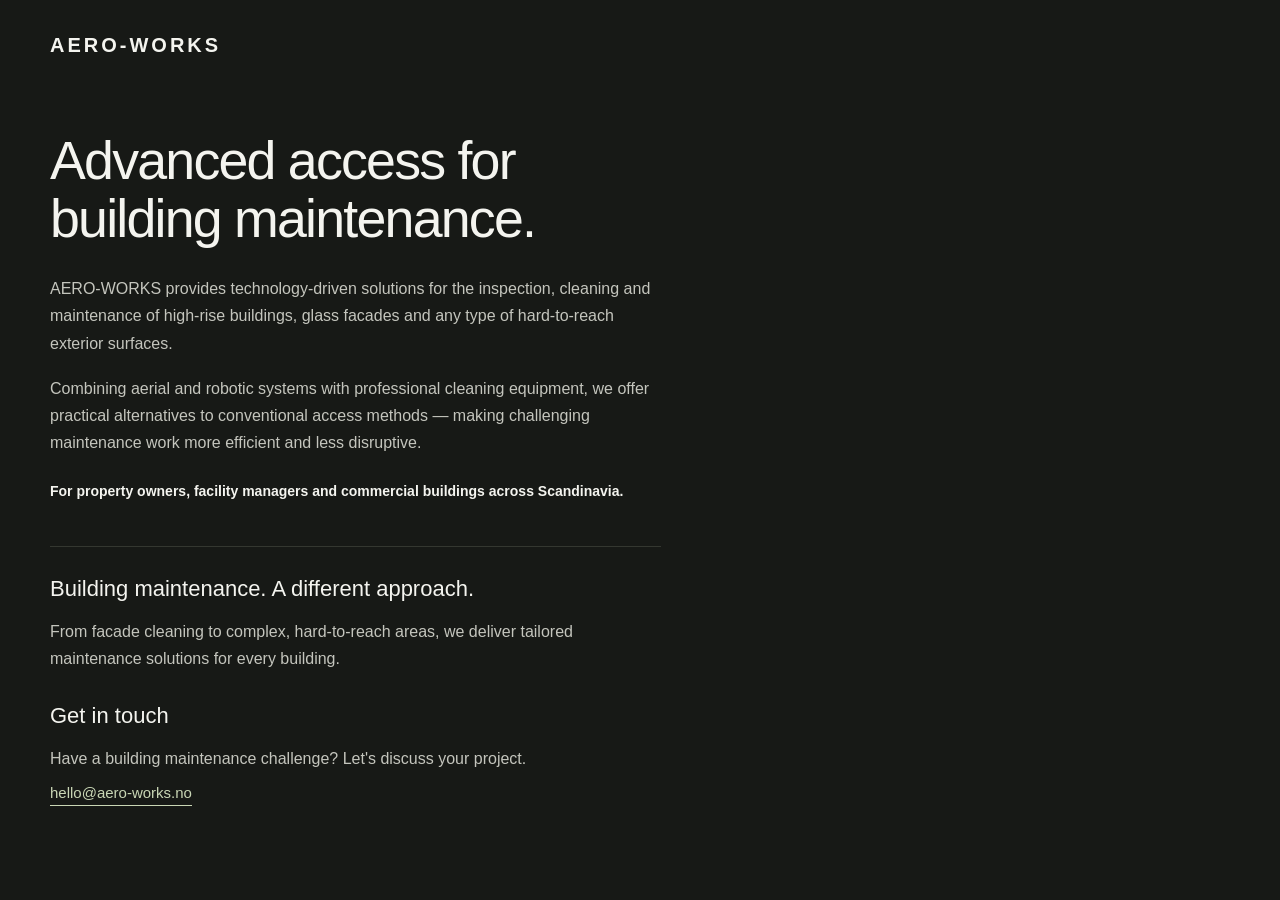
<file: index.html>
<!DOCTYPE html>
<html lang="en">
<head>
  <meta charset="UTF-8">
  <meta name="viewport" content="width=device-width, initial-scale=1.0">
  <meta name="description" content="Technology-driven building inspection, cleaning and maintenance across Scandinavia.">

  <title>AERO-WORKS | Advanced Access for Building Maintenance</title>

  <link rel="stylesheet" href="style.css">
</head>

<body>
  <header class="site-header">
    <a class="logo" href="/">AERO-WORKS</a>
  </header>

  <main>
    <section class="hero">
      <div class="hero-content">
        <h1>Advanced access for building maintenance.</h1>

        <p>
          AERO-WORKS provides technology-driven solutions for the inspection,
          cleaning and maintenance of high-rise buildings, glass facades and
          any type of hard-to-reach exterior surfaces.
        </p>

        <p>
          Combining aerial and robotic systems with professional cleaning
          equipment, we offer practical alternatives to conventional access
          methods — making challenging maintenance work more efficient and
          less disruptive.
        </p>

        <p class="region">
          For property owners, facility managers and commercial buildings
          across Scandinavia.
        </p>

        <div class="approach">
          <h2>Building maintenance. A different approach.</h2>

          <p>
            From facade cleaning to complex, hard-to-reach areas, we deliver
            tailored maintenance solutions for every building.
          </p>
        </div>

        <div class="contact">
          <h2>Get in touch</h2>

          <p>
            Have a building maintenance challenge? Let's discuss your project.
          </p>

          <a href="mailto:hello@aero-works.no">
            hello@aero-works.no
          </a>
        </div>
      </div>

      <div class="hero-visual" aria-hidden="true">
        <!-- Image will be added here later -->
      </div>
    </section>
  </main>
</body>
</html>
</file>
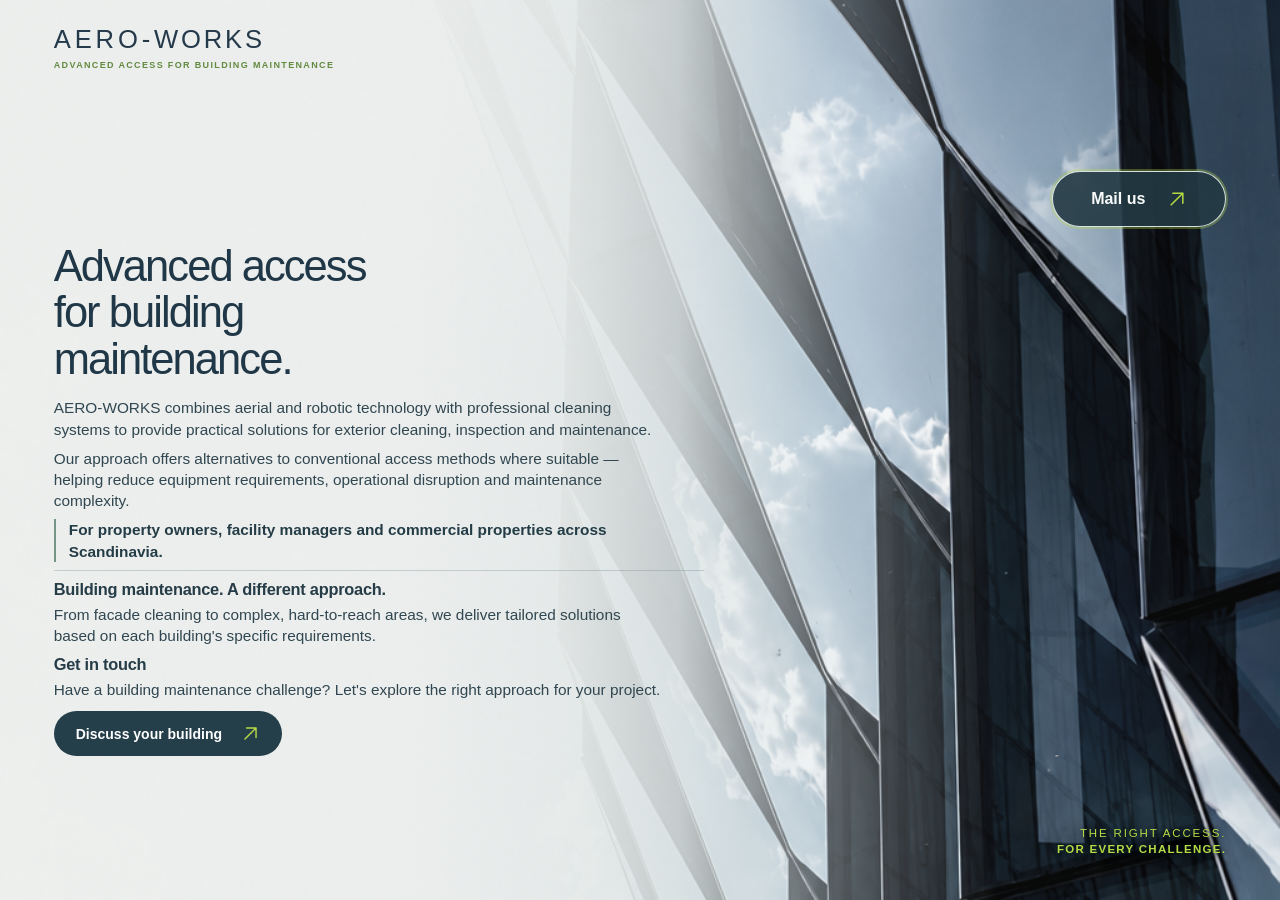
<file: public/index.html>
<!doctype html>
<html lang="en">
<head>
  <meta charset="utf-8">
  <meta name="viewport" content="width=device-width, initial-scale=1">
  <meta name="theme-color" content="#e7e9e7">
  <meta name="description" content="AERO-WORKS combines aerial and robotic technology with professional cleaning systems for building exterior maintenance across Scandinavia.">
  <title>AERO-WORKS | Advanced Access for Building Maintenance</title>
  <link rel="stylesheet" href="style.css">
</head>
<body>
  <main class="landing" id="top">
    <div class="hero-photo" aria-hidden="true"></div>
    <div class="hero-wash" aria-hidden="true"></div>
    <div class="grain" aria-hidden="true"></div>

    <header class="site-header">
      <a class="brand" href="#top" aria-label="AERO-WORKS home">
        <span class="brand-name"><span class="brand-light">AERO-</span><span class="brand-work">WORKS</span></span>
        <span class="brand-tagline">ADVANCED ACCESS FOR BUILDING MAINTENANCE</span>
      </a>
    </header>

    <section class="hero-content" aria-labelledby="hero-title">
      <div class="eyebrow-line" aria-hidden="true"></div>
      <h1 id="hero-title">Advanced access<br>for building<br>maintenance.</h1>
      <p>AERO-WORKS combines aerial and robotic technology with professional cleaning systems to provide practical solutions for exterior cleaning, inspection and maintenance.</p>
      <p>Our approach offers alternatives to conventional access methods where suitable — helping reduce equipment requirements, operational disruption and maintenance complexity.</p>
      <p class="audience">For property owners, facility managers and commercial properties across Scandinavia.</p>
      <div class="approach">
        <h2>Building maintenance. A different approach.</h2>
        <p>From facade cleaning to complex, hard-to-reach areas, we deliver tailored solutions based on each building's specific requirements.</p>
      </div>
      <div class="contact-copy">
        <h2>Get in touch</h2>
        <p>Have a building maintenance challenge? Let's explore the right approach for your project.</p>
        <button class="discuss-button" type="button" id="open-discuss">
          <span>Discuss your building</span>
          <svg viewBox="0 0 24 24" fill="none" stroke="currentColor" stroke-width="1.8" stroke-linecap="round" stroke-linejoin="round" aria-hidden="true"><path d="M5 19 19 5M7 5h12v12"/></svg>
        </button>
      </div>
    </section>

    <button class="mail-button" type="button" id="open-contact">
      <span>Mail us</span>
      <svg viewBox="0 0 24 24" fill="none" stroke="currentColor" stroke-width="1.8" stroke-linecap="round" stroke-linejoin="round" aria-hidden="true"><path d="M5 19 19 5M7 5h12v12"/></svg>
    </button>

    <div class="hero-signature" aria-label="The right access. For every challenge.">
      <span>THE RIGHT ACCESS.</span>
      <strong>FOR EVERY CHALLENGE.</strong>
    </div>
  </main>

  <dialog id="contact-dialog" class="contact-dialog" aria-labelledby="contact-title">
    <div class="contact-dialog-header">
      <div><span class="modal-kicker">AERO-WORKS / CONTACT</span><h2 id="contact-title">Let's discuss your project.</h2></div>
      <button type="button" class="contact-close" id="close-contact" aria-label="Close contact form">×</button>
    </div>
    <p>Have a building maintenance challenge? Let's explore the right approach for your project.</p>
    <form id="contact-form">
      <label for="contact-name">Name *</label><input id="contact-name" name="name" type="text" autocomplete="name" required>
      <label for="contact-company">Company</label><input id="contact-company" name="company" type="text" autocomplete="organization">
      <label for="contact-email">Email *</label><input id="contact-email" name="email" type="email" autocomplete="email" required>
      <label for="contact-phone">Phone number *</label><input id="contact-phone" name="phone" type="tel" autocomplete="tel" inputmode="tel" required>
      <label for="contact-subject">Subject</label><input id="contact-subject" name="subject" type="text">
      <label for="contact-message">Message *</label><textarea id="contact-message" name="message" rows="4" required></textarea>
      <button type="submit" class="contact-submit">Send message <span aria-hidden="true">↗</span></button>
      <p id="contact-status" role="status" aria-live="polite"></p>
    </form>
    <p class="email-fallback">Or email <a href="mailto:hello@aero-works.no">hello@aero-works.no</a></p>
  </dialog>
  <script>
    const contactDialog = document.getElementById('contact-dialog');
    const openContact = document.getElementById('open-contact');
    const closeContact = document.getElementById('close-contact');
    const openDiscuss = document.getElementById('open-discuss');
    const contactForm = document.getElementById('contact-form');
    openContact.addEventListener('click', () => contactDialog.showModal());
    openDiscuss.addEventListener('click', () => contactDialog.showModal());
    closeContact.addEventListener('click', () => contactDialog.close());
    contactDialog.addEventListener('click', event => { if (event.target === contactDialog) contactDialog.close(); });
    
contactForm.addEventListener('submit', async event => {
  event.preventDefault();

  const status = document.getElementById('contact-status');
  const submitButton = contactForm.querySelector('[type="submit"]');

  status.textContent = 'Sending your message...';
  if (submitButton) submitButton.disabled = true;

  try {
    const formData = new FormData(contactForm);
    const data = Object.fromEntries(formData.entries());

    const response = await fetch('/api/contact', {
      method: 'POST',
      headers: { 'Content-Type': 'application/json' },
      body: JSON.stringify(data)
    });

    if (!response.ok) {
      throw new Error('Sending failed');
    }

    status.textContent = 'Thank you! Your message has been sent successfully.';
    contactForm.reset();

  } catch (error) {
    status.textContent = 'Message could not be sent. Please email hello@aero-works.no directly.';
  } finally {
    if (submitButton) submitButton.disabled = false;
  }
});

  </script>
</body>
</html>
</file>
<file: style.css>
* {
  box-sizing: border-box;
}

:root {
  --background: #171916;
  --text: #f4f4ef;
  --muted: #c4c5bd;
  --accent: #c9d6b5;
  --line: #343730;
}

html {
  scroll-behavior: smooth;
}

body {
  margin: 0;
  background: var(--background);
  color: var(--text);
  font-family: Arial, Helvetica, sans-serif;
  -webkit-font-smoothing: antialiased;
}

.site-header {
  width: min(100% - 100px, 1400px);
  margin: 0 auto;
  padding: 34px 0;
}

.logo {
  color: var(--text);
  font-size: 20px;
  font-weight: 700;
  letter-spacing: 3px;
  text-decoration: none;
}

main {
  width: min(100% - 100px, 1400px);
  margin: 0 auto;
}

.hero {
  display: grid;
  grid-template-columns: 56% 44%;
  align-items: center;
  min-height: calc(100vh - 100px);
  padding: 20px 0 70px;
}

.hero-content {
  max-width: 690px;
  padding: 20px 50px 20px 0;
}

h1 {
  max-width: 650px;
  margin: 0 0 28px;
  font-size: clamp(40px, 4.2vw, 62px);
  font-weight: 500;
  line-height: 1.08;
  letter-spacing: -1.8px;
}

p {
  margin: 0 0 18px;
  color: var(--muted);
  font-size: 16px;
  line-height: 1.7;
}

.region {
  margin-top: 24px;
  color: var(--text);
  font-size: 14px;
  font-weight: 600;
}

.approach {
  margin-top: 42px;
  padding-top: 28px;
  border-top: 1px solid var(--line);
}

h2 {
  margin: 0 0 14px;
  font-size: 22px;
  font-weight: 500;
  line-height: 1.3;
}

.contact {
  margin-top: 30px;
}

.contact p {
  margin-bottom: 12px;
}

.contact a {
  display: inline-block;
  color: var(--accent);
  font-size: 15px;
  text-decoration: none;
  border-bottom: 1px solid var(--accent);
  padding-bottom: 4px;
}

.contact a:hover {
  opacity: 0.75;
}

.hero-visual {
  width: 100%;
  min-height: 520px;
}

/* Tablet and mobile */

@media (max-width: 900px) {
  .site-header,
  main {
    width: calc(100% - 64px);
  }

  .hero {
    grid-template-columns: 1fr 0.65fr;
  }

  .hero-content {
    padding-right: 28px;
  }

  h1 {
    font-size: clamp(38px, 5vw, 50px);
  }

  .hero-visual {
    min-height: 400px;
  }
}

@media (max-width: 600px) {
  .site-header,
  main {
    width: calc(100% - 40px);
  }

  .site-header {
    padding: 26px 0;
  }

  .hero {
    display: block;
    min-height: auto;
    padding: 38px 0 50px;
  }

  .hero-content {
    max-width: none;
    padding: 0;
  }

  h1 {
    margin-bottom: 24px;
    font-size: 42px;
    letter-spacing: -1.2px;
  }

  p {
    font-size: 15px;
    line-height: 1.65;
  }

  .region {
    margin-top: 22px;
  }

  .approach {
    margin-top: 34px;
    padding-top: 24px;
  }

  h2 {
    font-size: 21px;
  }

  .contact {
    margin-top: 28px;
  }

  .hero-visual {
    display: none;
  }
}
</file>
<file: public/style.css>
:root{--navy:#24394a;--ink:#263944;--muted:#45565e;--grey:#e7e9e7;--lime:#b7db45;--line:#b9c5c3}
*{box-sizing:border-box}
html,body{margin:0;min-height:100%;font-family:"Avenir Next",Avenir,"Segoe UI",Helvetica,Arial,sans-serif;-webkit-font-smoothing:antialiased}
body{background:var(--grey);color:var(--ink)}
button,input,textarea{font:inherit}button{cursor:pointer}
.landing{position:relative;isolation:isolate;height:100svh;min-height:540px;overflow:hidden;background:#d9deda}
.hero-photo,.hero-wash,.grain{position:absolute;inset:0;pointer-events:none}
.hero-photo{z-index:-3;background:url('hero-building.png') 70% center/cover no-repeat;filter:saturate(.40) contrast(.94) brightness(1.04)}
.hero-wash{z-index:-2;background:linear-gradient(90deg,rgba(238,240,238,.99) 0%,rgba(237,239,238,.99) 31%,rgba(231,235,234,.97) 44%,rgba(222,229,229,.88) 53%,rgba(214,225,229,.35) 65%,rgba(31,50,62,.02) 78%)}
.grain{z-index:5;opacity:.09;mix-blend-mode:multiply;background-image:url("data:image/svg+xml,%3Csvg viewBox='0 0 180 180' xmlns='http://www.w3.org/2000/svg'%3E%3Cfilter id='n'%3E%3CfeTurbulence type='fractalNoise' baseFrequency='.85' numOctaves='3' stitchTiles='stitch'/%3E%3C/filter%3E%3Crect width='100%25' height='100%25' filter='url(%23n)' opacity='.24'/%3E%3C/svg%3E")}
.site-header{position:absolute;z-index:7;top:0;left:0;padding:clamp(18px,3vh,32px) clamp(26px,4.2vw,74px)}
.brand{display:flex;flex-direction:column;gap:7px;color:var(--navy);text-decoration:none;white-space:nowrap}
.brand-name{font-size:clamp(22px,2vw,29px);line-height:1;letter-spacing:.15em}.brand-light{font-weight:300}.brand-work{font-weight:500;letter-spacing:.11em}
.brand-tagline{font-size:clamp(9px,.7vw,11px);letter-spacing:.15em;color:#638a40;font-weight:700}
.hero-content{position:absolute;z-index:2;left:clamp(26px,4.2vw,74px);top:clamp(105px,15vh,155px);bottom:clamp(24px,4vh,48px);width:min(650px,calc(58vw - 4.2vw - 14px));display:flex;flex-direction:column;justify-content:center;gap:clamp(8px,1.25vh,14px)}
.eyebrow-line{display:none}
h1{margin:0 0 clamp(2px,.8vh,9px);color:#203747;font-size:clamp(32px,min(3.4vw,5.4vh),56px);font-weight:500;letter-spacing:-.045em;line-height:1.07}
.hero-content p{margin:0;color:#304650;font-size:clamp(14px,min(1.14vw,2vh),17px);line-height:1.43;max-width:610px}
.hero-content .audience{border-left:2px solid #749687;padding-left:13px;font-weight:650;color:#233c46}
.approach{padding-top:clamp(5px,.9vh,11px);border-top:1px solid rgba(116,141,144,.34)}
.hero-content h2{margin:0 0 clamp(3px,.5vh,7px);font-size:clamp(15px,min(1.28vw,2.25vh),20px);font-weight:650;line-height:1.25;letter-spacing:-.015em;color:#263d48}
.contact-copy h2{margin-bottom:clamp(3px,.5vh,7px)}
.mail-button{position:absolute;z-index:8;top:auto;bottom:clamp(120px,17vh,180px);right:clamp(26px,4.2vw,74px);display:inline-flex;align-items:center;justify-content:center;gap:22px;min-width:172px;padding:18px 27px;border:1px solid rgba(234,243,239,.9);border-radius:999px;background:rgba(35,57,67,.9);color:#f8fbfa;font-size:16px;font-weight:700;box-shadow:0 0 0 2px rgba(183,219,69,.32);transition:background .2s,transform .2s}
.mail-button svg{width:20px;height:20px;stroke:var(--lime)}.mail-button:hover{background:#172e3b;border-color:var(--lime);box-shadow:0 0 0 3px rgba(183,219,69,.32);transform:translateY(-2px)}
button:focus-visible,a:focus-visible{outline:3px solid var(--lime);outline-offset:4px}
.hero-signature{position:absolute;z-index:2;right:clamp(26px,4.2vw,74px);bottom:clamp(23px,5vh,54px);display:flex;flex-direction:column;gap:6px;text-align:right;white-space:nowrap;letter-spacing:.14em;font-size:clamp(10px,.9vw,13px);padding:11px 14px;border-radius:3px;background:rgba(19,39,47,.52);backdrop-filter:blur(3px)}
.hero-signature span,.hero-signature strong{color:var(--lime);text-shadow:0 1px 5px rgba(8,25,32,.5)}.hero-signature strong{font-weight:800;letter-spacing:.1em}
.contact-dialog{width:min(92vw,520px);max-height:90vh;overflow:auto;margin:auto;padding:32px;border:1px solid #d5dfe0;border-radius:9px;background:#eef1ef;color:var(--navy);box-shadow:0 25px 90px #071b3060}
.contact-dialog::backdrop{background:rgba(8,26,35,.66);backdrop-filter:blur(4px)}
.contact-dialog-header{display:flex;align-items:flex-start;justify-content:space-between;gap:15px}.modal-kicker{font-size:11px;font-weight:700;letter-spacing:.2em;color:#638575}.contact-dialog h2{font-size:29px;letter-spacing:-.03em;line-height:1.15;margin:12px 0 0}.contact-close{border:0;background:transparent;color:var(--navy);font-size:31px;line-height:1}.contact-dialog>p{font-size:14px;line-height:1.6;color:var(--muted);margin:15px 0 24px}
#contact-form{display:flex;flex-direction:column;gap:9px}#contact-form label{font-size:12px;font-weight:700;color:var(--navy)}#contact-form input,#contact-form textarea{width:100%;padding:12px;border:1px solid #bdc9c8;border-radius:3px;background:white;color:var(--navy);margin-bottom:7px}#contact-form input:focus,#contact-form textarea:focus{outline:2px solid #79a48c;outline-offset:1px}.contact-submit{margin-top:9px;border:0;border-radius:999px;padding:15px 24px;background:var(--navy);color:white;font-weight:700}.contact-submit span{margin-left:15px;color:var(--lime)}#contact-status{font-size:13px;line-height:1.5;color:var(--navy)}.contact-dialog .email-fallback{margin:12px 0 0;font-size:13px}.email-fallback a{color:#28566a}
@media(max-height:800px) and (min-width:801px){.hero-content{top:95px;bottom:18px;gap:clamp(5px,.85vh,9px)}h1{font-size:clamp(30px,min(3vw,5.3vh),47px);margin-bottom:2px}.hero-content p{font-size:clamp(13px,min(1.05vw,1.9vh),15px);line-height:1.34}.hero-content h2{font-size:clamp(14px,min(1.2vw,2.2vh),18px)}.approach{padding-top:5px}}
@media(max-height:650px) and (min-width:801px){.hero-content{top:76px;bottom:12px;gap:4px}.site-header{padding-top:12px}.brand-name{font-size:21px}.brand-tagline{font-size:8px}h1{font-size:clamp(27px,5vh,35px)}.hero-content p{font-size:12px;line-height:1.25}.hero-content h2{font-size:13px}.eyebrow-line{display:none}.mail-button{top:auto;bottom:clamp(110px,18vh,160px)}}
@media(max-width:1000px) and (min-width:801px){.hero-content{width:54vw}.hero-content p{font-size:13.5px}.hero-content h2{font-size:15px}.hero-wash{background:linear-gradient(90deg,rgba(238,240,238,.99) 0%,rgba(237,239,238,.99) 33%,rgba(231,235,234,.97) 49%,rgba(222,229,229,.8) 59%,rgba(31,50,62,.03) 82%)}}
@media(max-width:800px){.landing{height:auto;min-height:100svh;overflow:hidden}.site-header{position:relative;padding:25px 22px 0}.brand-name{font-size:20px;letter-spacing:.08em}.brand-work{letter-spacing:.07em}.brand-tagline{font-size:7px;letter-spacing:.09em}.mail-button{top:24px;bottom:auto;right:22px;min-width:0;padding:11px 13px;gap:8px;font-size:12px;box-shadow:0 0 0 2px rgba(183,219,69,.32)}.mail-button svg{width:15px;height:15px}.hero-photo{background-position:61% center}.hero-wash{background:linear-gradient(180deg,rgba(237,240,239,.98),rgba(235,239,239,.96) 64%,rgba(225,233,233,.8) 85%,rgba(225,233,233,.45))}.hero-content{position:relative;top:auto;bottom:auto;left:auto;width:auto;max-width:590px;margin:0 22px;padding:clamp(65px,9vh,100px) 0 120px;gap:15px}.eyebrow-line{display:block}h1{font-size:clamp(36px,8vw,53px)}.hero-content p{font-size:15px;line-height:1.55}.hero-content h2{font-size:19px}.hero-signature{right:22px;bottom:19px;font-size:9px;padding:9px 11px}.contact-dialog{padding:23px}}
@media(max-width:410px){.brand-name{font-size:17px}.brand-tagline{font-size:6px;letter-spacing:.03em}.mail-button{font-size:11px;padding:10px}.hero-content{padding-top:75px}}
@media(prefers-reduced-motion:reduce){*,*::before,*::after{transition:none!important}}


/* FINAL — exact approved dual-button layout */
.hero-content{gap:clamp(6px,.85vh,10px)}
.hero-content p{font-size:clamp(15px,min(1.2vw,2.1vh),18px);line-height:1.39}
.hero-content h2{font-weight:600}
.contact-copy{display:flex;flex-direction:column;align-items:flex-start}
.discuss-button{display:inline-flex;align-items:center;justify-content:center;gap:19px;margin-top:clamp(8px,1.2vh,13px);padding:13px 22px;border:0;border-radius:999px;background:#243e4a;color:white;font-size:14px;font-weight:650;transition:background .2s,transform .2s}
.discuss-button svg{width:19px;height:19px;stroke:var(--lime)}
.discuss-button:hover{background:#142e3b;transform:translateY(-2px)}
.mail-button{position:absolute;top:clamp(130px,19vh,190px);bottom:auto;right:clamp(26px,4.2vw,74px);min-width:174px;padding:17px 27px}
.hero-signature{right:clamp(26px,4.2vw,74px);background:none;backdrop-filter:none;padding:0;border:0;border-radius:0;gap:4px}
.hero-signature span{font-weight:350;letter-spacing:.16em}
.hero-signature strong{font-weight:650;letter-spacing:.11em}
.hero-signature span,.hero-signature strong{text-shadow:0 1px 5px rgba(8,25,32,.95),0 2px 13px rgba(8,25,32,.85)}
@media(max-height:800px) and (min-width:801px){.hero-content{gap:clamp(4px,.6vh,7px)}.hero-content p{font-size:clamp(13.5px,min(1.13vw,1.9vh),16px);line-height:1.32}.discuss-button{padding:10px 18px;margin-top:6px}}
@media(max-height:650px) and (min-width:801px){.hero-content{gap:3px}.hero-content p{font-size:12.5px;line-height:1.25}.discuss-button{padding:8px 15px;margin-top:4px;font-size:12px}.mail-button{top:clamp(100px,20vh,145px)}}
@media(max-width:800px){.mail-button{top:24px;bottom:auto;right:22px;min-width:0;padding:11px 13px;font-size:12px}.hero-content{gap:14px}.hero-content p{font-size:15.5px;line-height:1.5}.discuss-button{margin-top:12px;padding:13px 20px}}
/* Mobile visual refinements */
@media (max-width: 800px) {
  .hero-photo {
    background-size: auto 108%;
    background-position: 61% center;
  }

  .hero-signature {
    right: 22px;
    bottom: 24px;
    font-size: 12px;
    line-height: 1.45;
    text-align: right;
    max-width: calc(100% - 44px);
    padding: 10px 12px;
  }
}
/* Mobile background visibility */
@media (max-width: 800px) {
  .hero-wash {
    background: linear-gradient(
      180deg,
      rgba(237, 240, 239, 0.94) 0%,
      rgba(235, 239, 239, 0.90) 45%,
      rgba(225, 233, 233, 0.65) 75%,
      rgba(225, 233, 233, 0.20) 100%
    );
  }
}
</file>
